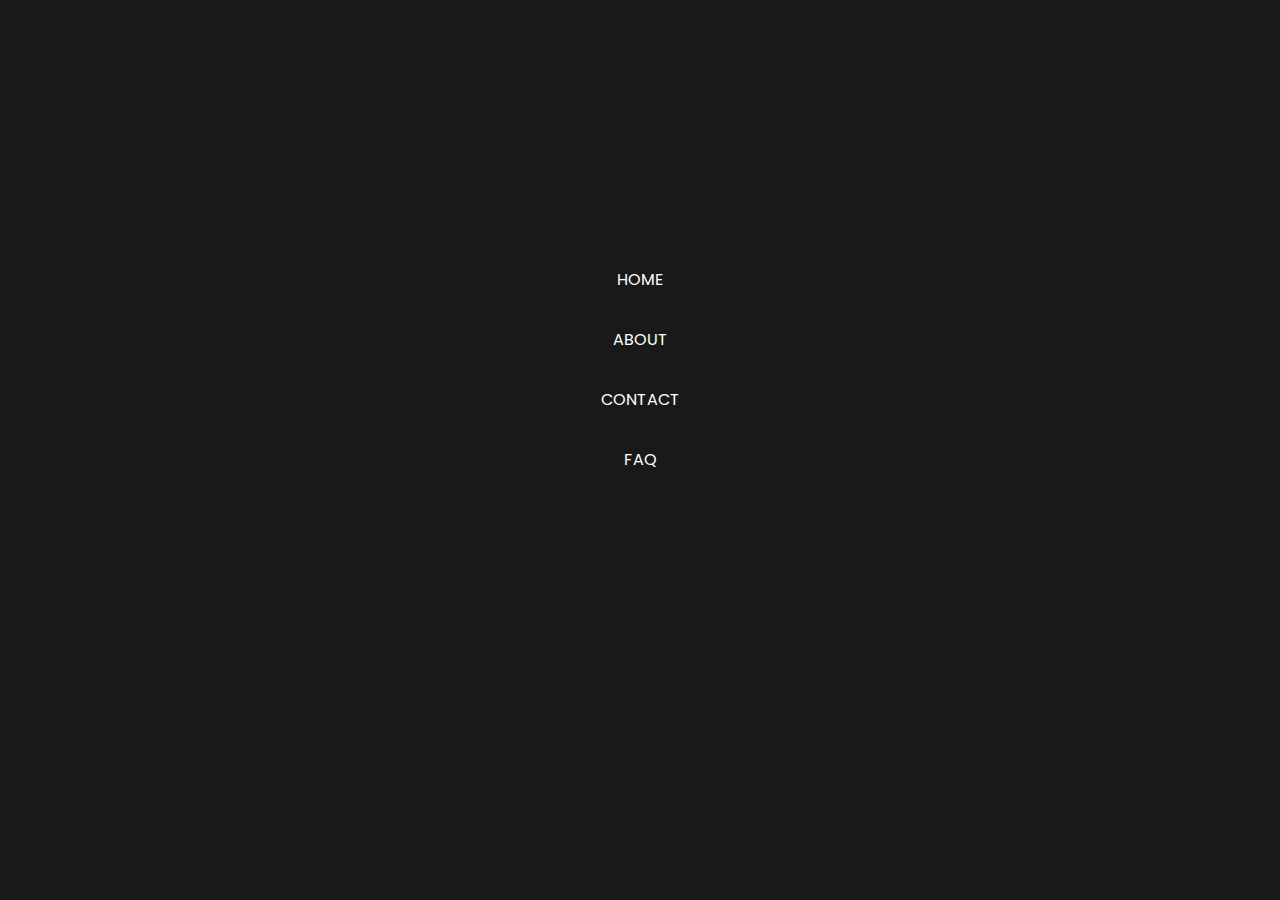
<file: hover/index.html>
<!DOCTYPE html>
<html lang="en">
  <head>
    <meta charset="UTF-8" />
    <meta name="viewport" content="width=device-width, initial-scale=1.0" />
    <title>Hover menu</title>
    <link rel="stylesheet" href="style.css" />
  </head>
  <body>
    <div class="page">
      <div class="home">Home</div>
      <div class="about">About</div>
      <div class="contact">Contact</div>
      <div class="faq">Faq</div>
    </div>
  </body>
</html>
</file>
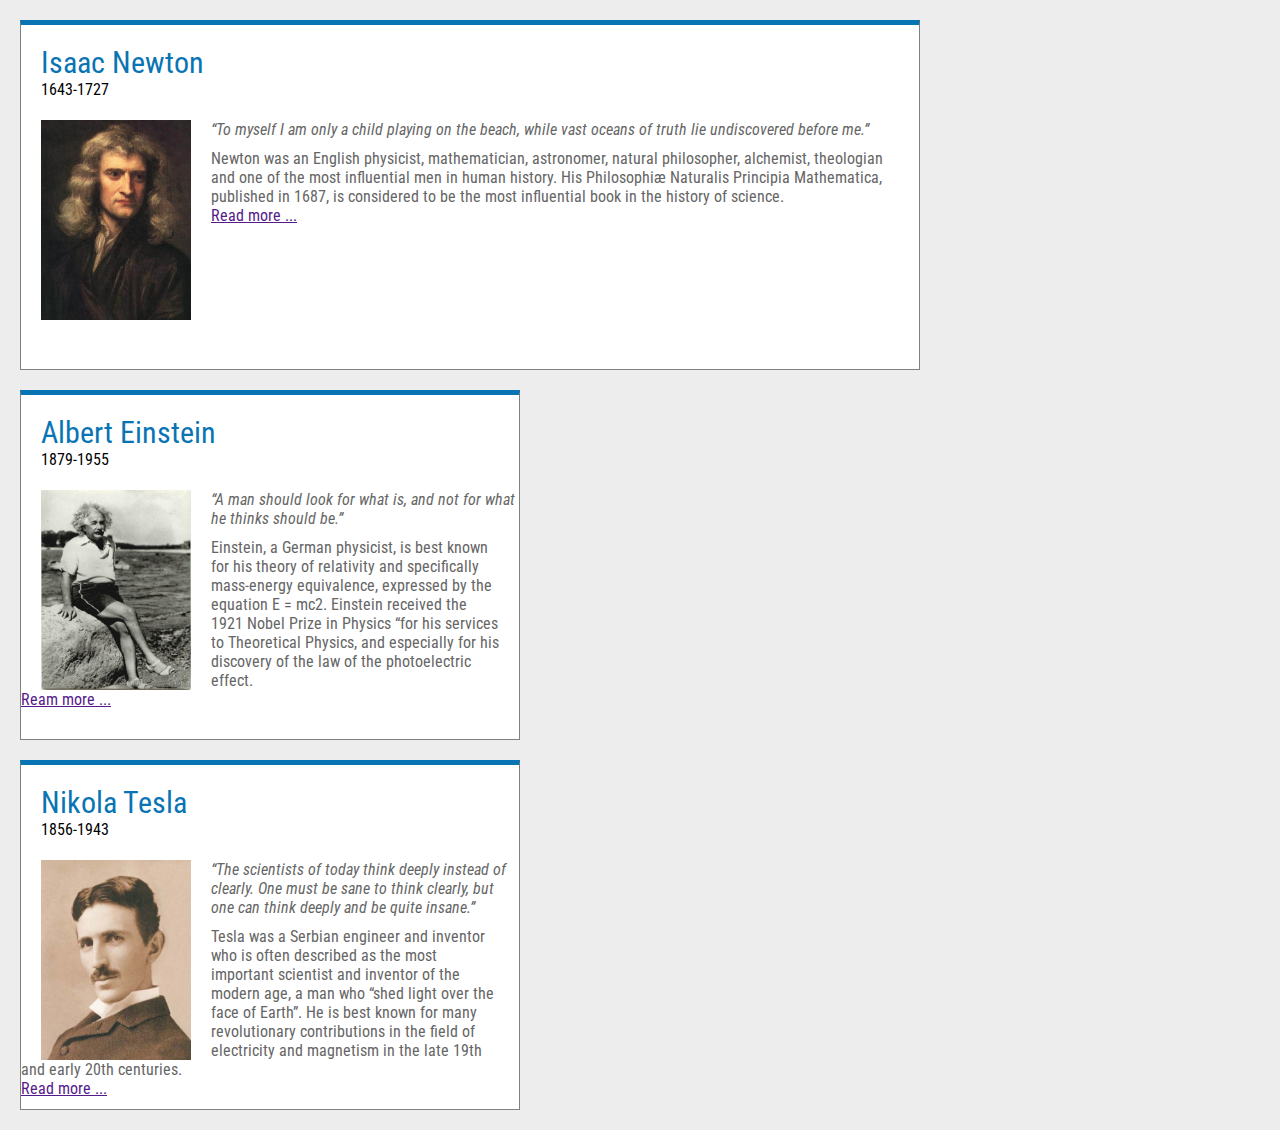
<file: float task/floaters/index.html>
<!DOCTYPE html>
<html lang="en">
  <head>
    <meta charset="UTF-8" />
    <meta name="viewport" content="width=device-width, initial-scale=1.0" />
    <title>Mokslininkai</title>
    <link rel="stylesheet" href="style.css" />
  </head>
  <body>
    <div class="page"></div>
    <div class="menu">
      <p class="name">Isaac Newton</p>
      <p class="age">1643-1727</p>
    </div>

    <div class="isaac">
      <img class="isaacphoto" src="newton.jpg" alt="isaacphoto" />

      <i class="quote"
        >“To myself I am only a child playing on the beach, while vast oceans of
        truth lie undiscovered before me.”</i
      >
      <p class="isaacp">
        Newton was an English physicist, mathematician, astronomer, natural
        philosopher, alchemist, theologian and one of the most influential men
        in human history. His Philosophiæ Naturalis Principia Mathematica,
        published in 1687, is considered to be the most influential book in the
        history of science.
      </p>

      <a class="more" href="">Read more ...</a>
    </div>

    <!--****************************************-->

    <div class="footer">
      <p class="name2">Albert Einstein</p>
      <p class="age2">1879-1955</p>
    </div>
    <div class="column">
      <img class="albertphoto" src="albert.jpg" alt="albertphoto" />

      <i class="quote2"
        >“A man should look for what is, and not for what he thinks should
        be.”</i
      >

      <p class="albertp">
        Einstein, a German physicist, is best known for his theory of relativity
        and specifically mass-energy equivalence, expressed by the equation E =
        mc2. Einstein received the 1921 Nobel Prize in Physics “for his services
        to Theoretical Physics, and especially for his discovery of the law of
        the photoelectric effect.
      </p>

      <a class="more2" href="">Ream more ...</a>
    </div>

    <!--------------------------------------->

    <div class="footer">
      <p class="name3">Nikola Tesla</p>
      <p class="age3">1856-1943</p>
    </div>
    <div class="column">
      <img class="teslaphoto" src="tesla.jpg" alt="teslaphoto" />

      <i class="quote3"
        >“The scientists of today think deeply instead of clearly. One must be
        sane to think clearly, but one can think deeply and be quite insane.”</i
      >

      <p class="teslap">
        Tesla was a Serbian engineer and inventor who is often described as the
        most important scientist and inventor of the modern age, a man who “shed
        light over the face of Earth”. He is best known for many revolutionary
        contributions in the field of electricity and magnetism in the late 19th
        and early 20th centuries.
      </p>

      <a class="more3" href="">Read more ...</a>
    </div>

    <!-- <footer>
      <div class="column"></div>
      <div class="column"></div>
      <div class="column"></div>
      <div class="column"></div>
    </footer>-->
    <!-- bandziau albertui ir teslai padaryti bendra footer ir juos priskirti kaip column ir taip jie turetu isidestyti vienas i kaire ktas y desne-->
  </body>
</html>
</file>
<file: hover/style.css>
@import url("https://fonts.googleapis.com/css2?family=Poppins&display=swap");

* {
  margin: 0px;
  padding: 0px;
  box-sizing: border-box;
}

body {
  font-family: "Poppins", sans-serif;
  background-color: #191919;
  color: white;
  text-align: center;
}

.page {
  display: inline-block;
  position: relative;
  font-family: "Poppins", sans-serif;
  background-color: #191919;
  color: white;
  text-align: center;
  margin-top: 250px;
  line-height: 60px;
  text-transform: uppercase;
}

.home:hover {
  cursor: pointer;
  color: red;
}

.about:hover {
  cursor: pointer;
  color: red;
}

.contact:hover {
  cursor: pointer;
  color: red;
}

.faq:hover {
  cursor: pointer;
  color: red;
}

/*-------------------*/

.home:hover::before {
  content: "";
  position: absolute;
  width: 10px;
  height: 5px;
  background-color: #191919;
  top: 40px;
  margin-right: 10px;
  transition: 0.5s;
  right: 0;
}

.home:hover::after {
  content: "";
  position: absolute;
  left: 400px;
  width: 5px;
  height: 5px;
  background-color: red;
  opacity: 0;
}

/*.about:hover::before {
  content: "";
  position: absolute;
  width: 10px;
  height: 5px;
  background-color: #191919;
  top: 40px;
  margin-right: 10px;
  transition: 0.5s;
  right: 0;
}

.about:hover::after {
  content: "";
  position: absolute;
  left: 400px;
  width: 5px;
  height: 200%;
  background-color: red;
  transition: 0.3s;
  z-index: -1;
  opacity: 0;
}

.contact:hover::before {
  content: "";
  position: absolute;
  width: 10px;
  height: 5px;
  background-color: #191919;
  top: 40px;
  margin-right: 10px;
  transition: 0.5s;
  right: 0;
}

.contact:hover::after {
  content: "";
  position: absolute;
  left: 400px;
  width: 5px;
  height: 200%;
  background-color: red;
  transition: 0.3s;
  z-index: -1;
  opacity: 0;
}

.faq:hover::before {
  content: "";
  position: absolute;
  width: 10px;
  height: 5px;
  background-color: #191919;
  top: 40px;
  margin-right: 10px;
  transition: 0.5s;
  right: 0;
}

.faq:hover::after {
  content: "";
  position: absolute;
  left: 400px;
  width: 5px;
  height: 200%;
  background-color: red;
  transition: 0.3s;
  z-index: -1;
  opacity: 0;
}*/
</file>
<file: float task/floaters/style.css>
@import url("https://fonts.googleapis.com/css2?family=Poppins&family=Roboto+Condensed&display=swap");

* {
  margin: 0;
  padding: 0;
  box-sizing: border-box;
  font-family: "Poppins", sans-serif;
  font-family: "Roboto Condensed", sans-serif;
  background-color: #ededed;
}

body {
  font-family: "News Cycle", sans-serif;
  font-size: 16px;
  padding: 20px;
}

.menu {
  width: 900px;
  height: 100px;
  background-color: white;
  border-top: 5px solid #0974b3;
  border-left: 1px solid grey;
  border-right: 1px solid grey;
}

.name {
  color: #0974b3;
  padding-top: 20px;
  font-size: 30px;
  background-color: white;
  margin-left: 20px;
}

.age {
  margin-left: 20px;
  margin-top: 0px;
  background-color: white;
}

.isaac {
  color: #666;
  width: 900px;
  height: 250px;
  background-color: white;
  border-left: 1px solid grey;
  border-right: 1px solid grey;
  border-bottom: 1px solid grey;
}

.quote {
  background-color: white;
}

.isaacp {
  margin-top: 10px;
  background-color: white;
  text-align: left;
  padding-right: 20px;
}

.more {
  background-color: white;
}

.isaacphoto {
  float: left;
  width: 150px;
  height: 200px;
  margin-right: 20px;
  margin-left: 20px;
  margin-bottom: 20px;
}

/*----------------------------------*/

.column {
  color: #666;
  width: 500px;
  height: 250px;
  background-color: white;
  border-left: 1px solid grey;
  border-right: 1px solid grey;
  border-bottom: 1px solid grey;
  text-align: left;
}

.footer {
  width: 500px;
  height: 100px;
  margin-top: 20px;
  background-color: white;
  border-top: 5px solid #0974b3;
  border-left: 1px solid grey;
  border-right: 1px solid grey;
}

.name2 {
  margin-top: 20px;
  margin-left: 20px;
  padding-right: 20px;
  color: #0974b3;
  font-size: 30px;
  background-color: white;
}

.age2 {
  margin-left: 20px;
  background-color: white;
}

.albertphoto {
  float: left;
  width: 150px;
  height: 200px;
  margin-right: 20px;
  margin-left: 20px;
  background-color: white;
}

.quote2 {
  background-color: white;
  padding-right: 20px;
}

.albertp {
  background-color: white;
  margin-top: 10px;
  padding-right: 20px;
}

.more2 {
  background-color: white;
}

/*----------------------------------*/

.name3 {
  margin-top: 20px;
  margin-left: 20px;
  padding-right: 20px;
  color: #0974b3;
  font-size: 30px;
  background-color: white;
}

.age3 {
  margin-left: 20px;
  background-color: white;
}

.teslaphoto {
  float: left;
  width: 150px;
  height: 200px;
  margin-right: 20px;
  margin-left: 20px;
  background-color: white;
}

.quote3 {
  background-color: white;
  padding-right: 20px;
}

.teslap {
  background-color: white;
  margin-top: 10px;
  padding-right: 20px;
}

.more3 {
  background-color: white;
}
</file>
